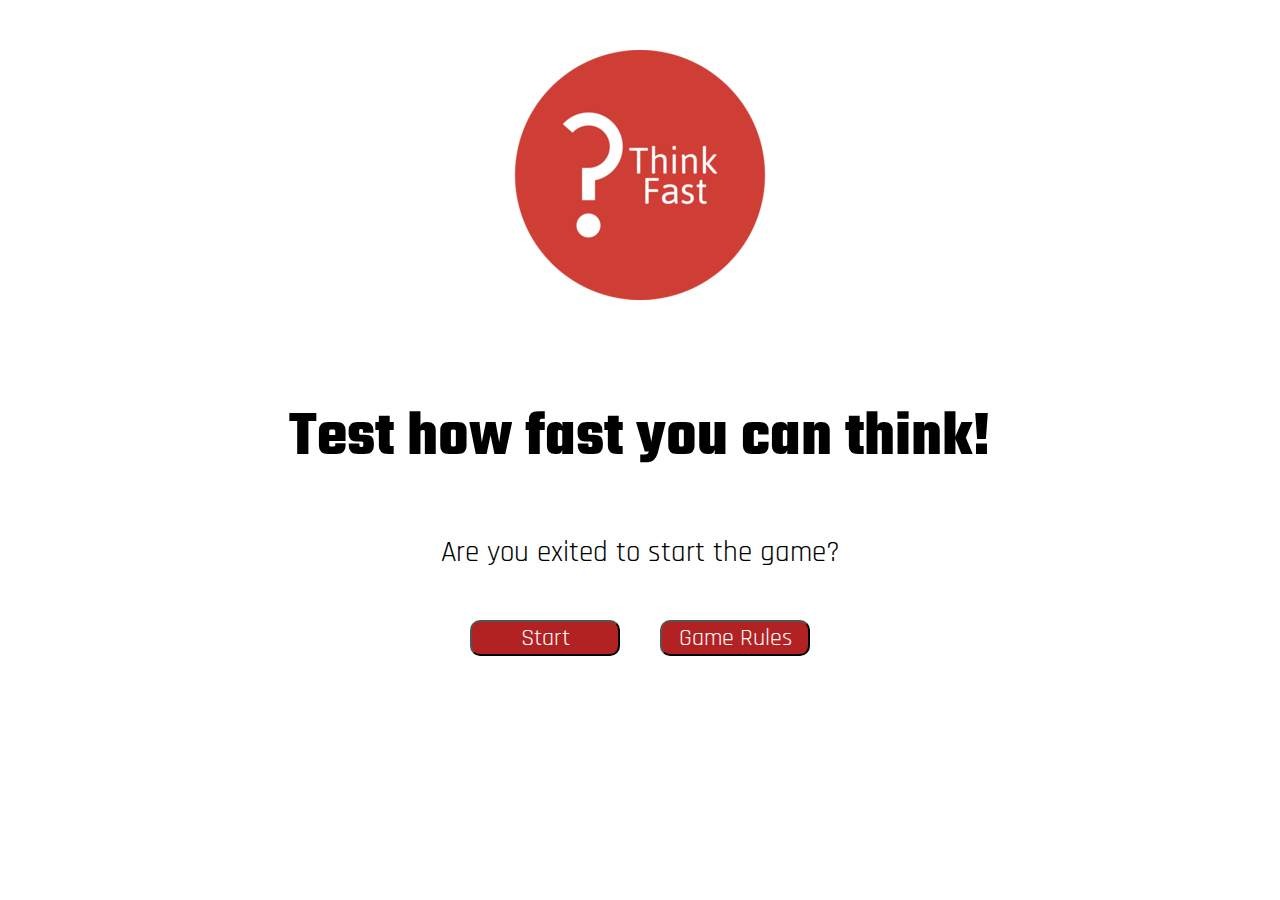
<file: index.html>
<!DOCTYPE html>
<html lang="en">
<head>
    <meta charset="UTF-8">
    <meta http-equiv="X-UA-Compatible" content="IE=edge">
    <meta name="viewport" content="width=device-width, initial-scale=1.0">

    <script src="assets/js/script.js"></script>
    <link rel="stylesheet" href="assets/css/style.css">
    <title>Quiz Game</title>
</head>
<body>
    <img id="logo" src="assets/images/img1.png" alt="logo"> 
    <div id="container">
        <h1 id="hdr">Test how fast you can think!</h1>
        <p id="prg">Are you exited to start the game?</p>
     <div id="buttons">  
        <button id="btn1" type="submit" onclick="window.location.href='quiz-game.html'" >Start</button>
        <button id="btn2" type="submit" onclick="window.location.href='rules.html'">Game Rules</button>
    </div> 
</div>


    <script src="assets/js/script.js"></script>
</body>
</html>
</file>
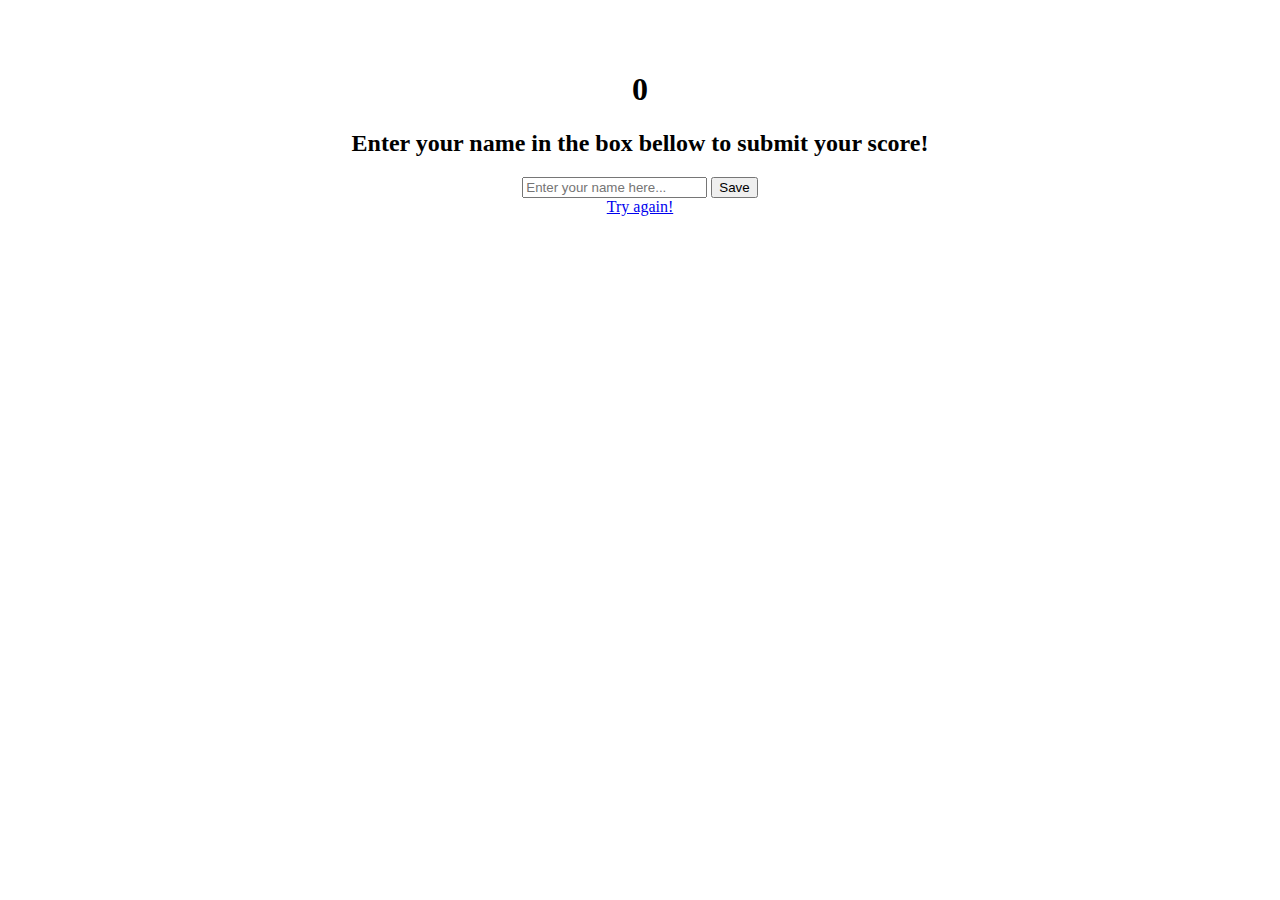
<file: highscores.html>
<!DOCTYPE html>
<html lang="en">
    <head>
        <meta charset="UTF-8">
        <meta http-equiv="X-UA-Compatible" content="IE=edge">
        <meta name="viewport" content="width=device-width, initial-scale=1.0">

        <script src="assets/js/script.js"></script>
        <link rel="stylesheet" href="assets/css/style.css">
        <title>Quiz Game</title>
    </head>
    <body>
        <div id="highscores-container">
            <h1 id="final-score">0</h1>
            <form class="form-container">
                <h2 id="score-message">Enter your name in the box bellow to submit your score!</h2>
                <input type="text" name="name" id="username" placeholder="Enter your name here...">
                <button class="highscores-btn" type="submit">Save</button>
            </form>
            <a href="quiz-game.html" class="try-again-btn">Try again!</a>
        </div>

        <script src="assets/js/script.js"></script>
    </body>
</html>
</file>
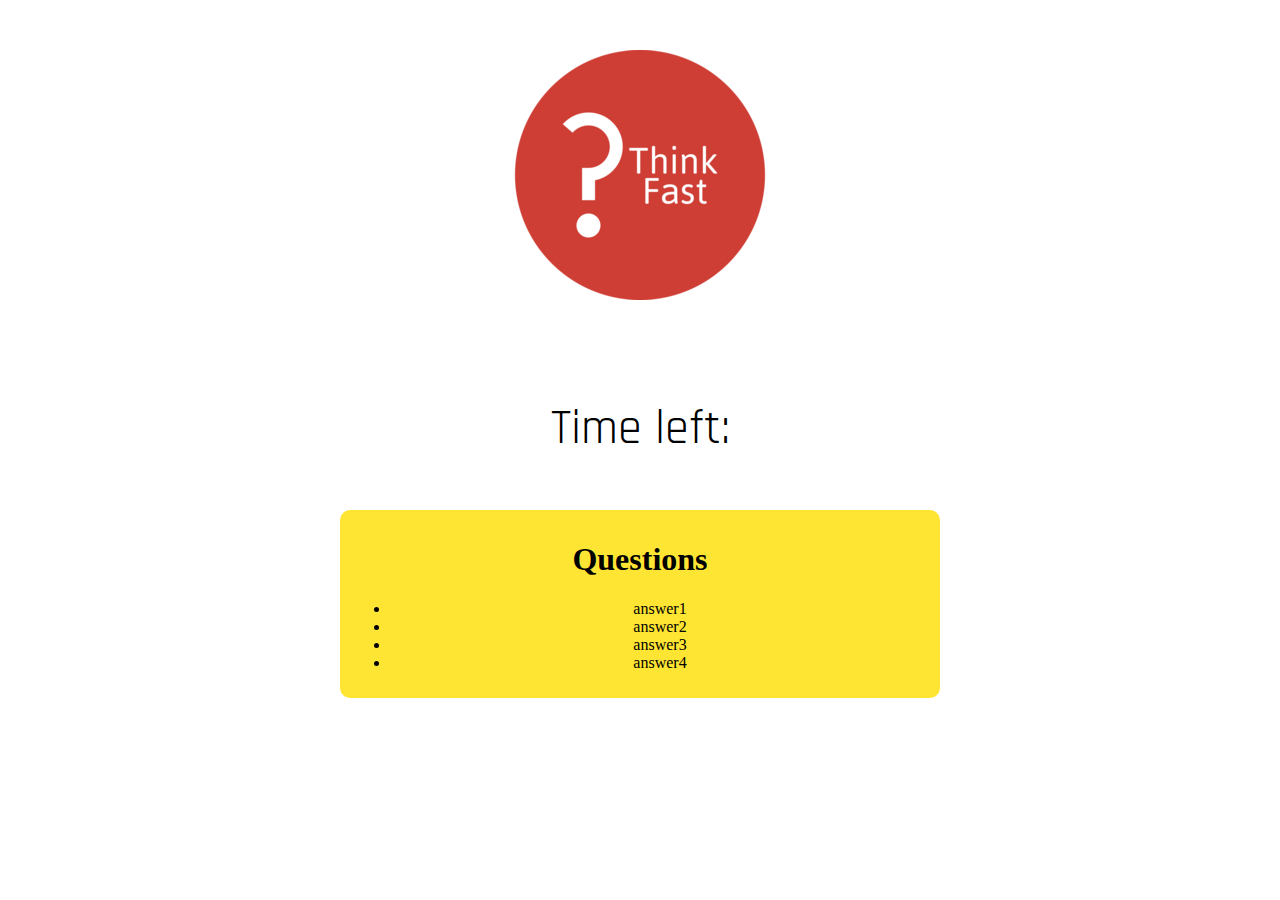
<file: quiz-game.html>
<!DOCTYPE html>
<html lang="en">
<head>
    <meta charset="UTF-8">
    <meta http-equiv="X-UA-Compatible" content="IE=edge">
    <meta name="viewport" content="width=device-width, initial-scale=1.0">

    <script src="assets/js/script.js"></script>
    <link rel="stylesheet" href="assets/css/style.css">
    <title>Quiz Game</title>
</head>
<body>
    <img id="logo" src="assets/images/img1.png" alt="logo">
    <div>
        <p id="timer">Time left:</p>
    </div>
    <div id="questions-container">
        <h1 id="question-title">Questions</h1>
    <ul id="options">
        <li id="option0" class="option" >answer1</li>
        <li id="option1" class="option">answer2</li>
        <li id="option2" class="option">answer3</li>
        <li id="option3" class="option">answer4</li>
    </ul>
    
</div>


    <script src="assets/js/script.js"></script>
</body>
</html>
</file>
<file: assets/css/style.css>
@import url('https://fonts.googleapis.com/css2?family=Rajdhani&family=Teko:wght@300&display=swap');

* {
    box-sizing: border-box;
}

/* body style */

body {
   margin: 0 auto;
   max-width: 1000px;
   display: flex;
   justify-content: center;
   align-items: center;
   text-align: center;
   flex-direction: column;
   padding-top: 50px;
}

/* index.html - logo, header, paragraph, and buttons */

#logo  {
    padding-bottom: 50px;
    max-width: 80%;
}

#hdr {
    margin-bottom: 50px;
    font-family: 'Teko', sans-serif;
    font-size: 4rem;
    text-align: center;
}

#prg {
    text-align: center;
    font-family: 'Rajdhani', sans-serif;
    font-size: 1.8rem;
}

#btn1, #btn2 {
    display: flex;
    font-family: 'Rajdhani', sans-serif;
    font-size: 1.5rem;
    width: 150px;
    justify-content: center;
    align-items: center;
    margin: 20px;
    border-radius: 10px;
    background-color: #B22222;
    cursor: pointer;
    color: #fff;
}
 
#buttons {
    display: flex;
    justify-content: center;
    align-items: center;
}

/* quiz-game - questions, answers and button */

#questions-container {
    background-color: rgba(255, 223, 0, 0.8);
    border-radius: 10px;
    padding: 10px;
    width: 60%;
}

#questions {
    font-family: 'Teko', sans-serif;
    font-size: 3.5rem;
    text-align: center;
}

#answers {
    margin: 0;
    padding: 0;
    font-family: 'Rajdhani', sans-serif;
    font-size: 1.8rem;
    list-style: none;
}

#answers li {
    width: 80%;
    border: 2px solid;
    border-radius: 10px;
    margin: 10px auto;
    cursor: pointer;
    color: #fff;
    background-color: #1530A6;
    padding: 10px;
}

#btn-submit {
    font-family: 'Rajdhani', sans-serif;
    font-size: 1.5rem;
    width: 150px;
    margin: 20px;
    border-radius: 10px;
    background-color: #B22222;
    cursor: pointer;
    color: #fff;
}

#timer {
    margin-bottom: 50px;
    font-family: 'Rajdhani', sans-serif;
    font-size: 3rem;

}

/* Game rules */

#rules-title {
    font-family: 'Teko', sans-serif;
    font-size: 2rem;
}

#game-rules {
   background-color: rgba(255, 223, 0, 0.8);
   width: 60%;
   padding: 20px;
   border-radius: 10px;
   list-style: none;
}

#game-rules li {
    padding: 10px;
    font-family: 'Rajdhani', sans-serif;
    font-size: 1.1rem;
    color: black;
    
}
</file>
